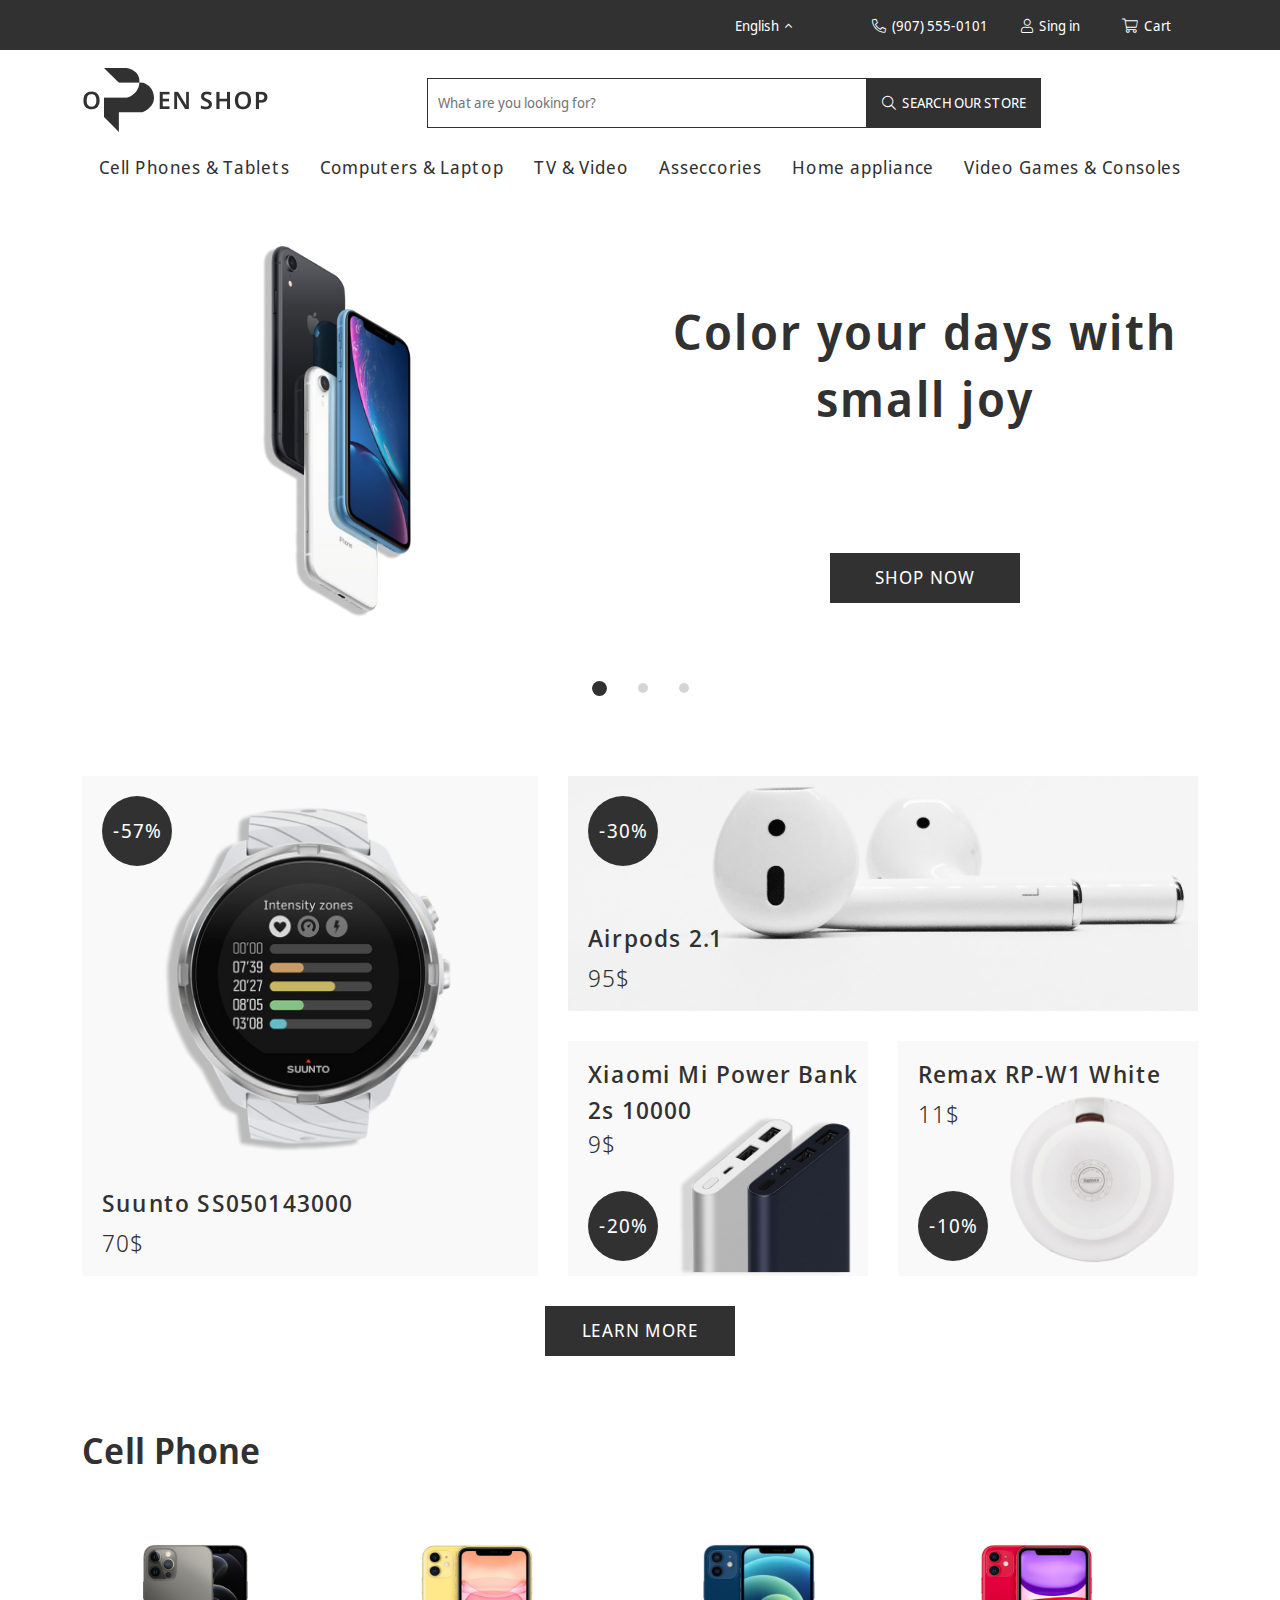
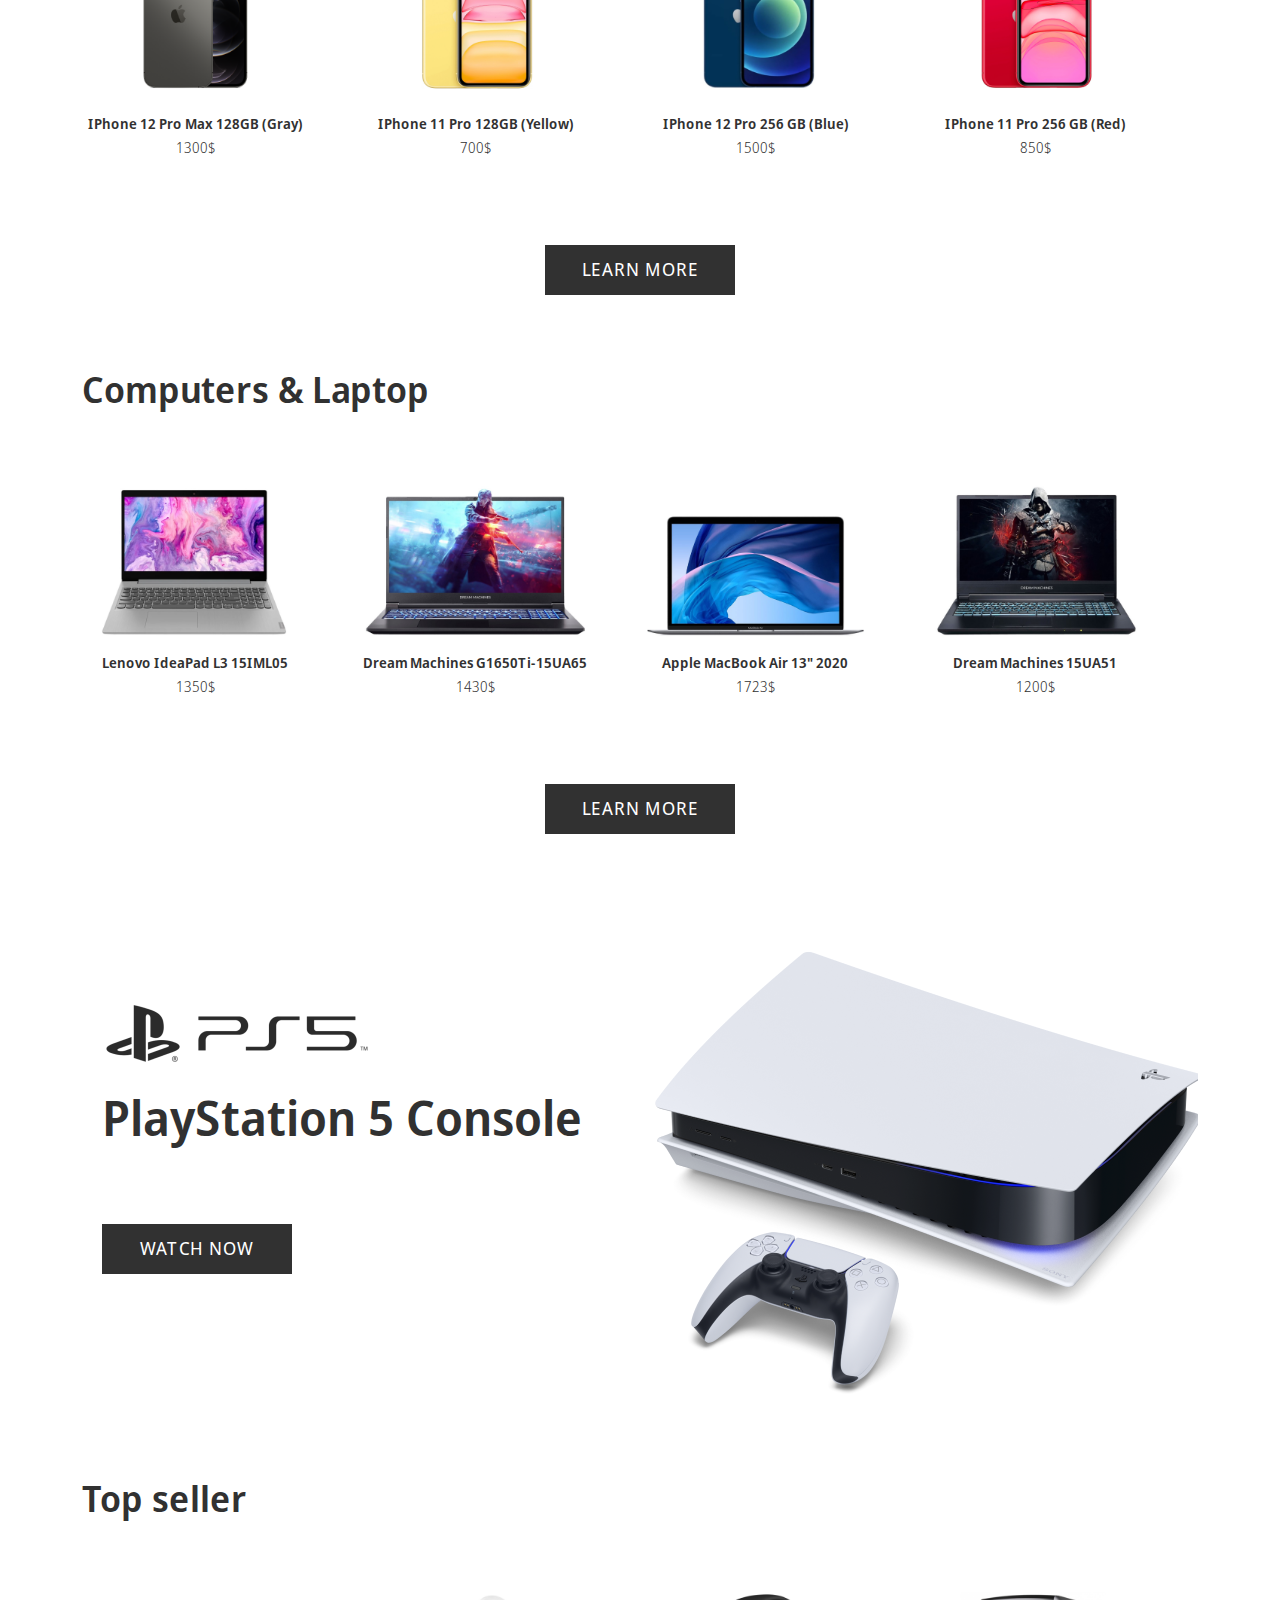
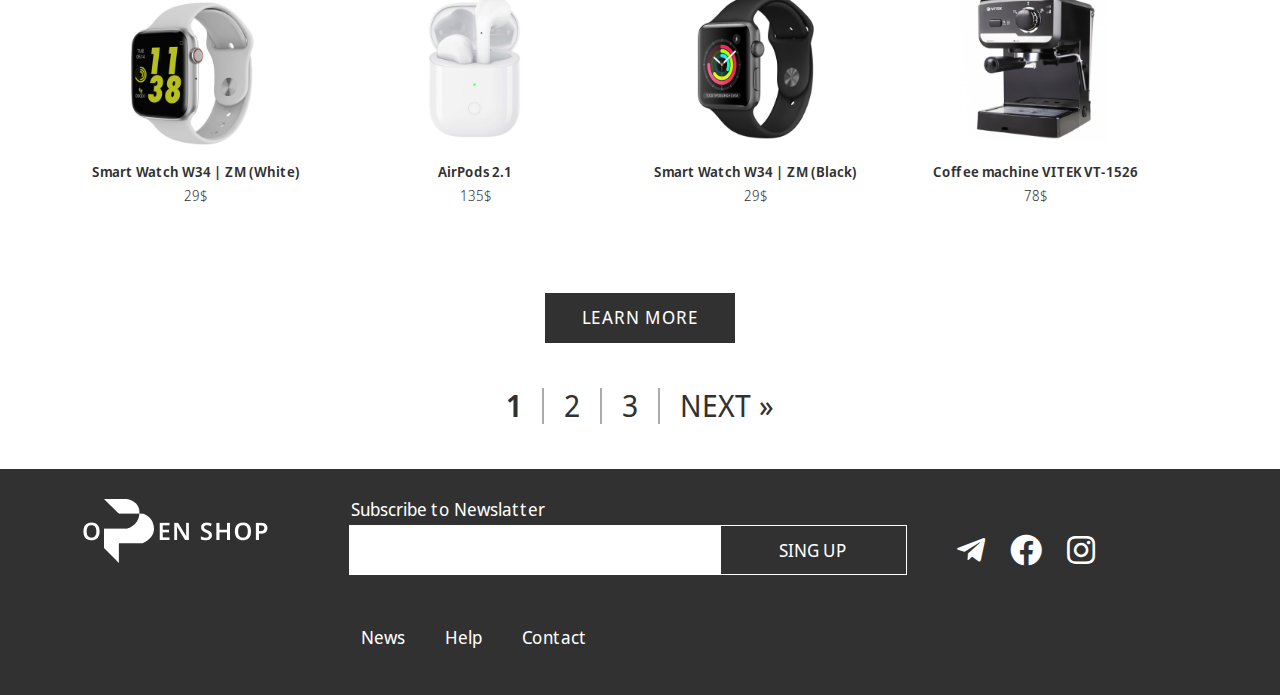
<file: index.html>
<!DOCTYPE html>
<html lang="en">

<head>
    <meta charset="UTF-8">
    <meta http-equiv="X-UA-Compatible" content="IE=edge">
    <meta name="viewport" content="width=device-width, initial-scale=1.0">
    <link rel="stylesheet" href="./lib/bootstrap.css">
    <link rel="stylesheet" href="./fonts/all.min.css">
    <link rel="stylesheet" href="./style/style.css">
    <link rel="stylesheet" href="./style/media.css">
    <link rel="sortcit icon" href="./images/P.png">
    <title>OpenShop</title>

</head>

<body>  

    <header class="header">
            <div class="header__top">
                <div class="container">
                    <ul class="nav__item">
                        <li class="nav__list1">
                            <a class="nav__link" href="#" id="navbarDropdownMenuLink" role="button" data-bs-toggle="dropdown" aria-expanded="false">
                                English &nbsp<i class="up__down fal fa-angle-up"></i>
                            </a>
                            <ul class="dropdown-menu d__menu" aria-labelledby="navbarDropdownMenuLink">
                              <li><a class="dropdown-item e-lang" href="#">English</a></li>
                              <li><hr style="margin: 0;" class="dropdown-divider"></li>
                              <li><a class="dropdown-item r-lang" href="#">Russian</a></li>
                            </ul>
                        </li>
                        <li class="nav__list2"><a href="tel:(907) 555-0101" class="nav__link">
                            <i class="fal fa-phone-alt"></i>&nbsp (907) 555-0101
                        </a></li>
                        <li class="nav__list3"><a href="#!" class="nav__link">
                            <i class="fal fa-user"></i>&nbsp Sing in
                        </a></li>
                        <li class="nav__list4"><a href="#!" class="nav__link">
                            <i class="fal fa-shopping-cart"></i>&nbsp Cart
                        </a></li>
                    </ul>
            </div>
            </div>
            <div class="header__middle">
                <div class="container">
                    <div class="middle__inner">
                        <a href="#!" class="logo"></a>
                      <form class="d-flex middle__form">
                        <input class="middle__input" type="search" placeholder="What are you looking for?" aria-label="Search">
                        <button href="#!" class="middle__button" type="submit"><i class="fal fa-search"></i><span>&nbsp&nbspSEARCH OUR STORE</span></button>
                      </form>
                    </div>
                    <nav class="nav__middle">
                        <div class="container">
                            <ul class="middle__item">
                                <li class="middle__list position-relative">
                                    <a href="#!" class="middle__link">Cell Phones & Tablets</a>
                                    <div class="hover__link position-absolute d-flex">
                                        <ul class="list__item">
                                            <h6 class="list__title">Cell Phones</h6>
                                            <li class="list__list"><a href="#!" class="list__link">Xiaomi</a></li>
                                            <li class="list__list"><a href="#!" class="list__link">Apple</a></li>
                                            <li class="list__list"><a href="#!" class="list__link">Samsung</a></li>
                                            <li class="list__list"><a href="#!" class="list__link">Huawei</a></li>
                                            <li class="list__list"><a href="#!" class="list__link">BQ</a></li>
                                            <li class="list__list"><a href="#!" class="list__link">Nokia</a></li>
                                            <li class="list__list"><a href="#!" class="list__link">Inoi</a></li>
                                            <li class="list__list"><a href="#!" class="list__link">Vivo</a></li>
                                        </ul>
                                        <ul class="list__item">
                                            <h6 class="list__title">Tablets</h6>
                                            <li class="list__list"><a href="#!" class="list__link">Xiaomi</a></li>
                                            <li class="list__list"><a href="#!" class="list__link">Apple</a></li>
                                            <li class="list__list"><a href="#!" class="list__link">Samsung</a></li>
                                            <li class="list__list"><a href="#!" class="list__link">Huawei</a></li>
                                            <li class="list__list"><a href="#!" class="list__link">BQ</a></li>
                                            <li class="list__list"><a href="#!" class="list__link">More...</a></li>
                                        </ul>
                                    </div>
                                </li>
                                <li class="middle__list"><a href="#!" class="middle__link">Computers & Laptop</a></li>
                                <li class="middle__list"><a href="#!" class="middle__link">TV & Video</a></li>
                                <li class="middle__list"><a href="#!" class="middle__link">Asseccories</a></li>
                                <li class="middle__list"><a href="#!" class="middle__link">Home appliance</a></li>
                                <li class="middle__list"><a href="#!" class="middle__link">Video Games & Consoles</a></li>
                            </ul>
                        </div>
                    </nav>
                </div>
            </div>
            <div class="header__bottom">
                <div class="container intro">
                    <div id="carouselExampleIndicators" class="carousel slide row" data-bs-ride="carousel">
                        <div class="col-6">
                            <div class="carousel-inner">
                                <div class="carousel-item active">
                                  <img src="./images/slide_1.png" class="d-block w-100" alt="slide">
                                </div>
                                <div class="carousel-item">
                                  <img src="./images/slide_2.png" class="d-block w-100" alt="slide">
                                </div>
                                <div class="carousel-item">
                                  <img src="./images/slide_1.png" class="d-block w-100" alt="slide">
                                </div>
                              </div>
                        </div>
                        <div class="col-6 d-flex justify-content-center flex-column bottom">
                            <h1 class="bottom__title">
                                Color your days with small joy
                            </h1>
                            <a href="#!" class="all__btn">SHOP NOW</a>
                        </div>
                        <div class="carousel-indicators">
                          <button type="button" data-bs-target="#carouselExampleIndicators" data-bs-slide-to="0" class="active indicator" aria-current="true" aria-label="Slide 1"></button>
                          <button type="button" data-bs-target="#carouselExampleIndicators" data-bs-slide-to="1" class="indicator" aria-label="Slide 2"></button>
                          <button type="button" data-bs-target="#carouselExampleIndicators" data-bs-slide-to="2" class="indicator" aria-label="Slide 3"></button>
                        </div>
                    </div>
                </div>
            </div>
    </header>
    
    <main>
        <section class="section">
            <div class="container for__btn">
                <div class="sales__inner">
                    <div class="sale__all position-relative">
                        
                        <h4 class="sale__title position-absolute">Suunto SS050143000</h4>
                        <span class="price__span position-absolute">70$</span>
                    </div>
                    <div class="sale__all position-relative">
                        
                        <h4 class="sale__title position-absolute">Airpods 2.1</h4>
                        <span class="price__span position-absolute">95$</span>
                    </div>
                    <div class="sale__all position-relative">
                        
                        <h4 class="sale__title position-absolute">Xiaomi Mi Power Bank 2s 10000</h4>
                        <span class="price__span position-absolute">9$</span>
                    </div>
                    <div class="sale__all position-relative">
                        
                        <h4 class="sale__title position-absolute">Remax RP-W1 White</h4>
                        <span class="price__span position-absolute">11$</span>
                    </div>
                </div>
                <a style="margin: 30px 0 70px;" href="#!" class="mx-auto all__btn">LEARN MORE</a>
            </div>
        </section>
        <section class="section">
        <div class="container">
                <h3 class="all__title">Cell Phone</h3>
                <div style="gap: 30px;" class="row d-f">
                    <div style="width: 300px; height: 300px;" class="col-3 section__cards">
                        <img src="./images/iphone_1.png" alt="iohone">
                        <a href="#!"><i class="fal fa-heart like__card"></i></a>
                        <h5 class="all-inner__title">IPhone 12 Pro Max 128GB (Gray)</h5>
                        <span class="all__price">1300$</span>
                        <a href="#!" class="all__buy">BUY</a>
                    </div>
                    <div style="width: 300px; height: 300px;" class="col-3 section__cards">
                        <img src="./images/iphone_2.png" alt="iohone">
                        <a href="#!"><i class="fal fa-heart like__card"></i></a>
                        <h5 class="all-inner__title">IPhone 11 Pro 128GB (Yellow)</h5>
                        <span class="all__price">700$</span>
                        <a href="#!" class="all__buy">BUY</a>
                    </div>
                    <div style="width: 300px; height: 300px;" class="col-3 section__cards">
                        <img src="./images/iphone_3.png" alt="iohone">
                        <a href="#!"><i class="fal fa-heart like__card"></i></a>
                        <h5 class="all-inner__title">IPhone 12 Pro 256 GB (Blue)</h5>
                        <span class="all__price">1500$</span>
                        <a href="#!" class="all__buy">BUY</a>
                    </div>
                    <div style="width: 300px; height: 300px;" class="col-3 section__cards">
                        <img src="./images/iphone_4.png" alt="iohone">
                        <a href="#!"><i class="fal fa-heart like__card"></i></a>
                        <h5 class="all-inner__title">IPhone 11 Pro 256 GB (Red)</h5>
                        <span class="all__price">850$</span>
                        <a href="#!" class="all__buy">BUY</a>
                    </div>
                </div>
                <a style="margin:60px 0 70px;" href="#!" class="mx-auto all__btn">LEARN MORE</a>
        </div>
        </section>
        <section class="section">
        <div class="container">
            <h3 class="all__title">Computers & Laptop</h3>
            <div style="gap: 30px;" class="row d-f">
                <div style="width: 300px; height: 300px;" class="col-3 section__cards">
                    <img src="./images/laptop_1.png" alt="laptop">
                    <a href="#!"><i class="fal fa-heart like__card"></i></a>
                    <h5 class="all-inner__title">Lenovo IdeaPad L3 15IML05</h5>
                    <span class="all__price">1350$</span>
                    <a href="#!" class="all__buy">BUY</a>
                </div>
                <div style="width: 300px; height: 300px;" class="col-3 section__cards">
                    <img src="./images/laptop_2.png" alt="laptop">
                    <a href="#!"><i class="fal fa-heart like__card"></i></a>
                    <h5 class="all-inner__title">Dream Machines G1650Ti-15UA65</h5>
                    <span class="all__price">1430$</span>
                    <a href="#!" class="all__buy">BUY</a>
                </div>
                <div style="width: 300px; height: 300px;" class="col-3 section__cards">
                    <img src="./images/laptop_3.png" alt="laptop">
                    <a href="#!"><i class="fal fa-heart like__card"></i></a>
                    <h5 class="all-inner__title">Apple MacBook Air 13" 2020</h5>
                    <span class="all__price">1723$</span>
                    <a href="#!" class="all__buy">BUY</a>
                </div>
                <div style="width: 300px; height: 300px;" class="col-3 section__cards">
                    <img src="./images/laptop_4.png" alt="laptop">
                    <a href="#!"><i class="fal fa-heart like__card"></i></a>
                    <h5 class="all-inner__title">Dream Machines 15UA51</h5>
                    <span class="all__price">1200$</span>
                    <a href="#!" class="all__buy">BUY</a>
                </div>
            </div>
            <a style="margin:60px 0 70px;" href="#!" class="mx-auto all__btn">LEARN MORE</a>
        </div>
        </section>
        <section class="section">
        <div class="container">
            <div class="playstation">
                <img style="max-width: 270px; width: 100%; height: 71px;" src="./images/ps_logo.png" class="ps__logo" alt="playstation">
                <h2 class="ps__title">PlayStation 5 Console</h2>
                <a href="#!" class="all__btn ps__btn">WATCH NOW</a>
            </div>
        </div>
        </section>
        <section class="section">
        <div class="container">
            <h3 class="all__title">Top seller</h3>
            <div style="gap: 30px;" class="row d-f">
                <div style="width: 300px; height: 300px;" class="col-3 section__cards">
                    <img src="./images/top_1.png" alt="top">
                    <a href="#!"><i class="fal fa-heart like__card"></i></a>
                    <h5 class="all-inner__title">Smart Watch W34 | ZM (White)</h5>
                    <span class="all__price">29$</span>
                    <a href="#!" class="all__buy">BUY</a>
                </div>
                <div style="width: 300px; height: 300px;" class="col-3 section__cards">
                    <img src="./images/top_2.png" alt="top">
                    <a href="#!"><i class="fal fa-heart like__card"></i></a>
                    <h5 class="all-inner__title">AirPods 2.1</h5>
                    <span class="all__price">135$</span>
                    <a href="#!" class="all__buy">BUY</a>
                </div>
                <div style="width: 300px; height: 300px;" class="col-3 section__cards">
                    <img src="./images/top_3.png" alt="top">
                    <a href="#!"><i class="fal fa-heart like__card"></i></a>
                    <h5 class="all-inner__title">Smart Watch W34 | ZM (Black)</h5>
                    <span class="all__price">29$</span>
                    <a href="#!" class="all__buy">BUY</a>
                </div>
                <div style="width: 300px; height: 300px;" class="col-3 section__cards">
                    <img src="./images/top_4.png" alt="top">
                    <a href="#!"><i class="fal fa-heart like__card"></i></a>
                    <h5 class="all-inner__title">Coffee machine VITEK VT-1526</h5>
                    <span class="all__price">78$</span>
                    <a href="#!" class="all__buy">BUY</a>
                </div>
            </div>
            <a style="margin:60px 0 0;" href="#!" class="mx-auto all__btn">LEARN MORE</a>
        </div>
        </section>
        <section class="section">
            <div class="container">
                <ul class="pages__item">
                    <li class="pages__list"><a href="#!" class="pages__link"><strong>1</strong></a></li>
                    <li class="pages__list"><a href="abaut.html" class="pages__link">2</a></li>
                    <li class="pages__list"><a href="page.html" class="pages__link">3</a></li>
                    <li class="pages__list"><a href="abaut.html" class="pages__link">NEXT &raquo;</a></li>
                </ul>
            </div>
        </section>
    </main>

    <footer class="footer">
        <div class="container">
            <div class="row">
                <div class="row col-xxl-10 col-lg-12 justify-content-md-center">
                    <div class="col-3">
                        <a href="#!" class="footer__logo"></a>
                    </div>
                    <div class="col-lg-6 col-md-7 search__media">
                        <h6 class="footer__title">Subscribe to Newslatter</h6>
                        <form class="d-flex footer__form row">
                            <input class="footer__email col-8" type="email" name="email">
                            <input class="footer__submit col-4" type="submit" value="SING UP">
                        </form>
                        <ul class="d-flex footer__list">
                            <li class="footer__item"><a href="#!" class="footer__link">News</a></li>
                            <li class="footer__item"><a href="#!" class="footer__link">Help</a></li>
                            <li class="footer__item"><a href="#!" class="footer__link">Contact</a></li>
                        </ul>
                    </div>
                    <div class="col-3 footer__icons">
                        <a href="#!"><i class="footer__icon fab fa-2x fa-telegram-plane"></i></a>
                        <a href="#!"><i class="footer__icon fab fa-2x fa-facebook"></i></a>
                        <a href="#!"><i class="footer__icon fab fa-2x fa-instagram"></i></a>
                    </div>
                </div>
            </div>
        </div>
    </footer>

    <script src="./lib/bootstrap.js"></script>
</body>

</html>
</file>
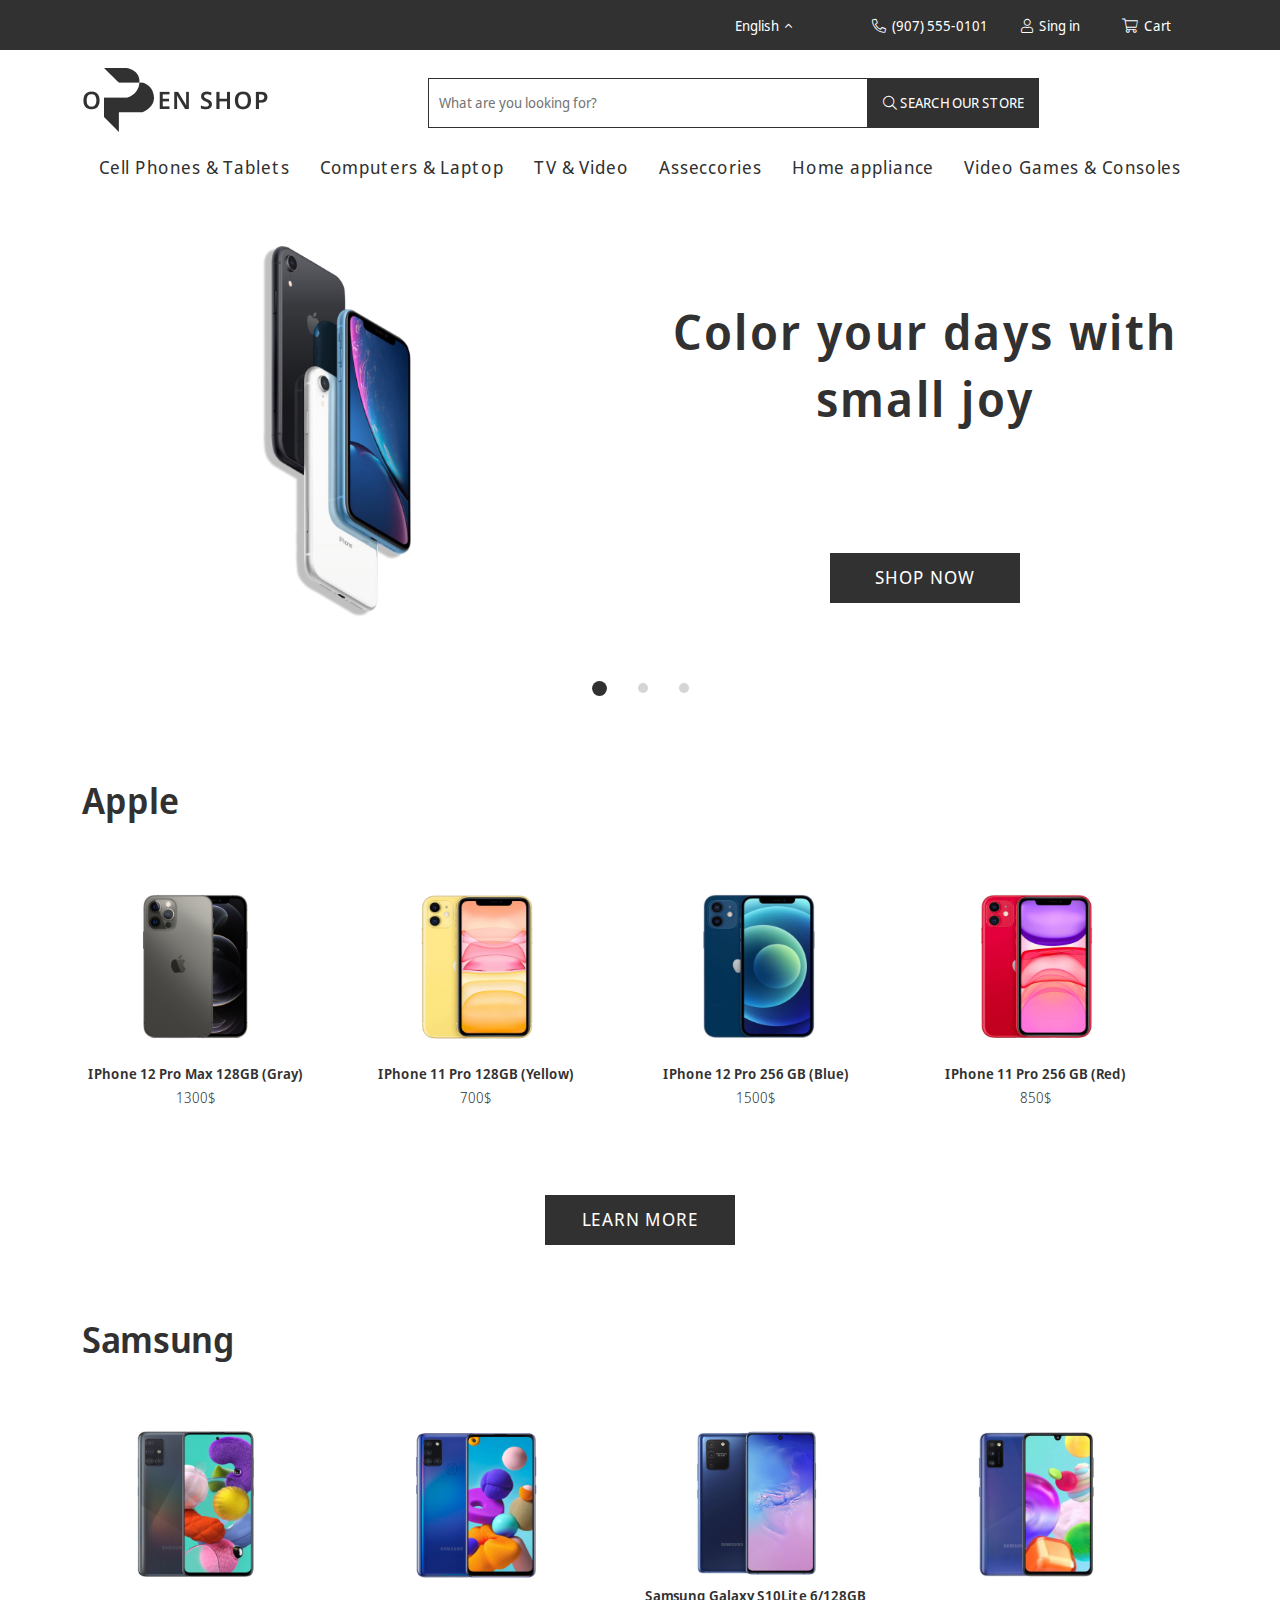
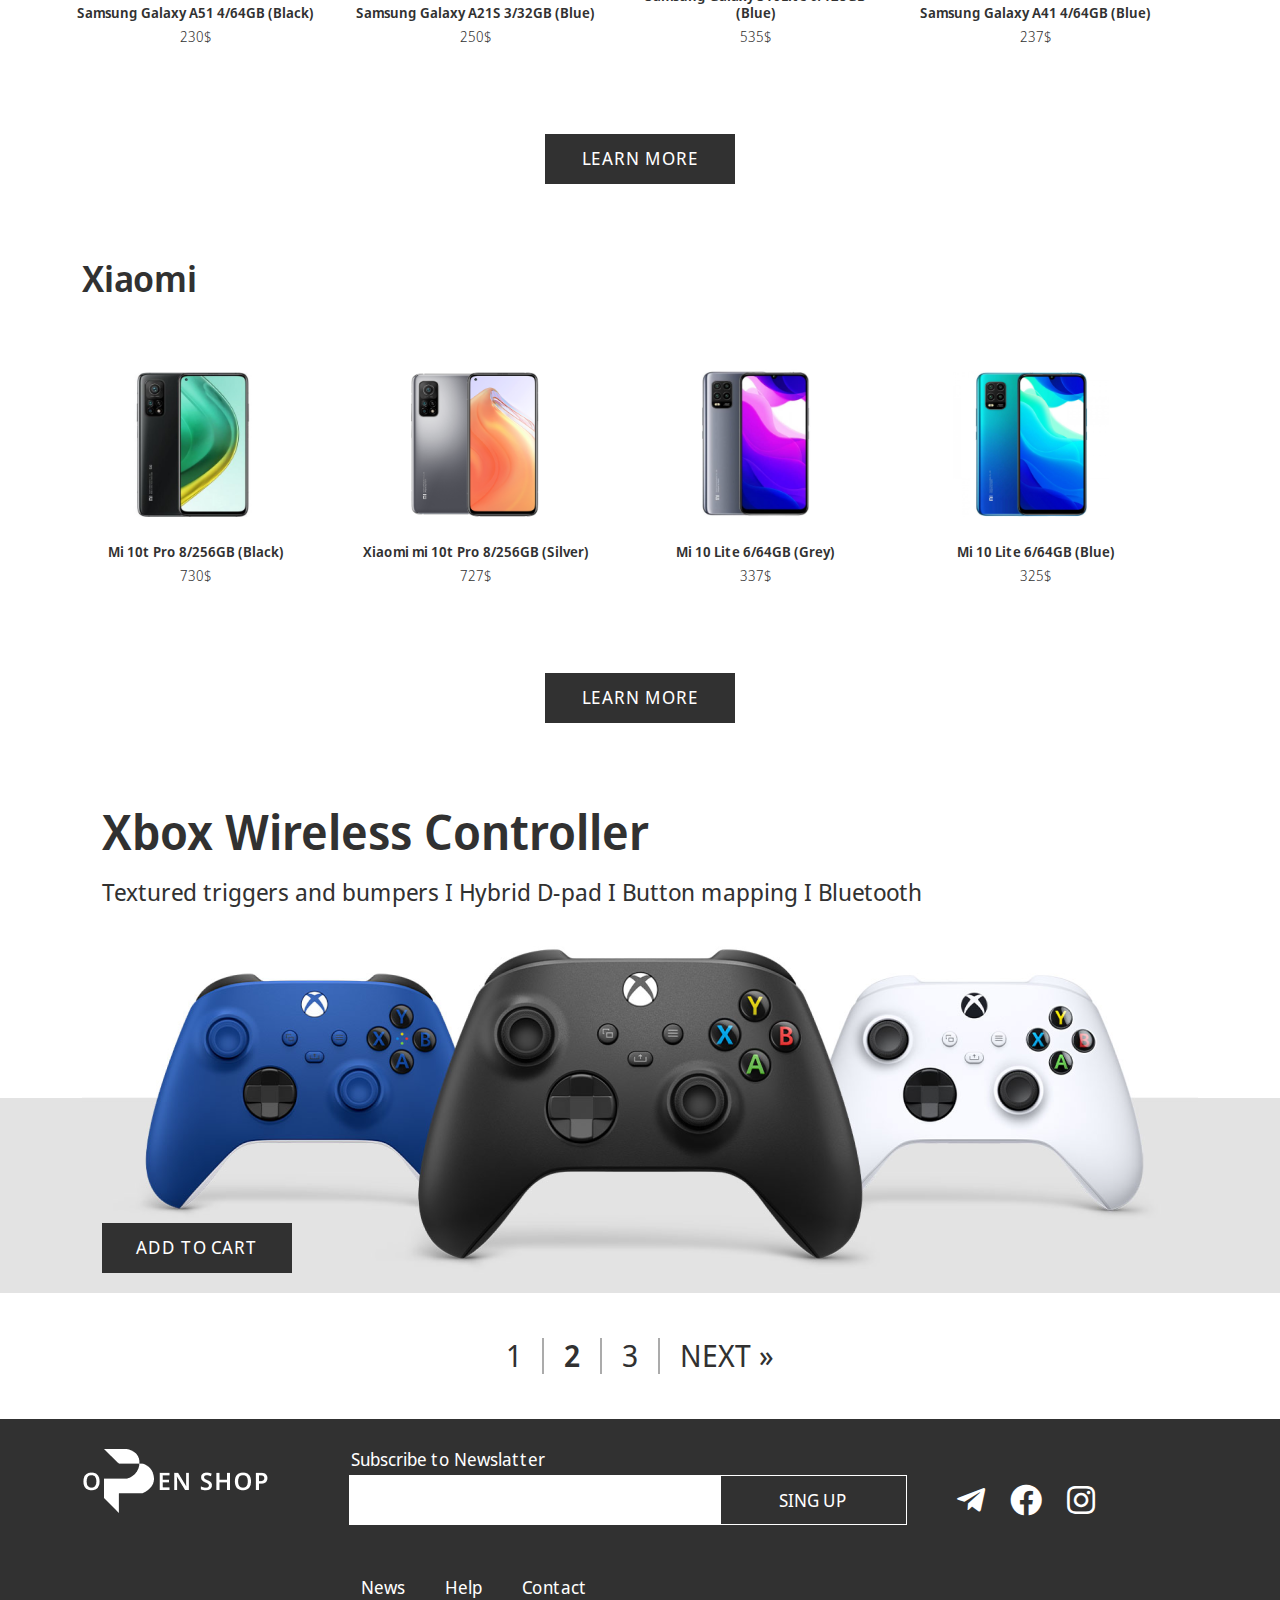
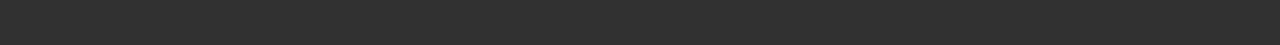
<file: abaut.html>
<!DOCTYPE html>
<html lang="en">

<head>
    <meta charset="UTF-8">
    <meta http-equiv="X-UA-Compatible" content="IE=edge">
    <meta name="viewport" content="width=device-width, initial-scale=1.0">
    <link rel="stylesheet" href="./lib/bootstrap.css">
    <link rel="stylesheet" href="./fonts/all.min.css">
    <link rel="stylesheet" href="./style/style.css">
    <link rel="stylesheet" href="./style/media.css">
    <link rel="sortcit icon" href="./images/P.png">
    <title>OpenShop</title>
</head>

<body>

    <header class="header">
        <div class="header__top">
            <div class="container">
                <ul class="nav__item">
                    <li class="nav__list1">
                        <a class="nav__link" href="#" id="navbarDropdownMenuLink" role="button" data-bs-toggle="dropdown" aria-expanded="false">
                            English &nbsp<i class="up__down fal fa-angle-up"></i>
                        </a>
                        <ul class="dropdown-menu d__menu" aria-labelledby="navbarDropdownMenuLink">
                          <li><a class="dropdown-item e-lang" href="#">English</a></li>
                          <li><hr style="margin: 0;" class="dropdown-divider"></li>
                          <li><a class="dropdown-item r-lang" href="#">Russian</a></li>
                        </ul>
                    </li>
                    <li class="nav__list2"><a href="tel:(907) 555-0101" class="nav__link">
                        <i class="fal fa-phone-alt"></i>&nbsp (907) 555-0101
                    </a></li>
                    <li class="nav__list3"><a href="#!" class="nav__link">
                        <i class="fal fa-user"></i>&nbsp Sing in
                    </a></li>
                    <li class="nav__list4"><a href="#!" class="nav__link">
                        <i class="fal fa-shopping-cart"></i>&nbsp Cart
                    </a></li>
                </ul>
        </div>
        </div>
        <div class="header__middle">
            <div class="container">
                <div class="middle__inner">
                    <a href="#!" class="logo"></a>
                  <form class="d-flex middle__form">
                    <input class="middle__input" type="search" placeholder="What are you looking for?" aria-label="Search">
                    <button href="#!" class="middle__button" type="submit"><i class="fal fa-search"></i><span>&nbspSEARCH OUR STORE</span></button>
                  </form>
                </div>
                <nav class="nav__middle">
                    <div class="container">
                        <ul class="middle__item">
                            <li class="middle__list position-relative">
                                <a href="#!" class="middle__link">Cell Phones & Tablets</a>
                                <div class="hover__link position-absolute d-flex">
                                    <ul class="list__item">
                                        <h6 class="list__title">Cell Phones</h6>
                                        <li class="list__list"><a href="#!" class="list__link">Xiaomi</a></li>
                                        <li class="list__list"><a href="#!" class="list__link">Apple</a></li>
                                        <li class="list__list"><a href="#!" class="list__link">Samsung</a></li>
                                        <li class="list__list"><a href="#!" class="list__link">Huawei</a></li>
                                        <li class="list__list"><a href="#!" class="list__link">BQ</a></li>
                                        <li class="list__list"><a href="#!" class="list__link">Nokia</a></li>
                                        <li class="list__list"><a href="#!" class="list__link">Inoi</a></li>
                                        <li class="list__list"><a href="#!" class="list__link">Vivo</a></li>
                                    </ul>
                                    <ul class="list__item">
                                        <h6 class="list__title">Tablets</h6>
                                        <li class="list__list"><a href="#!" class="list__link">Xiaomi</a></li>
                                        <li class="list__list"><a href="#!" class="list__link">Apple</a></li>
                                        <li class="list__list"><a href="#!" class="list__link">Samsung</a></li>
                                        <li class="list__list"><a href="#!" class="list__link">Huawei</a></li>
                                        <li class="list__list"><a href="#!" class="list__link">BQ</a></li>
                                        <li class="list__list"><a href="#!" class="list__link">More...</a></li>
                                    </ul>
                                </div>
                            </li>
                            <li class="middle__list"><a href="#!" class="middle__link">Computers & Laptop</a></li>
                            <li class="middle__list"><a href="#!" class="middle__link">TV & Video</a></li>
                            <li class="middle__list"><a href="#!" class="middle__link">Asseccories</a></li>
                            <li class="middle__list"><a href="#!" class="middle__link">Home appliance</a></li>
                            <li class="middle__list"><a href="#!" class="middle__link">Video Games & Consoles</a></li>
                        </ul>
                    </div>
                </nav>
            </div>
        </div>
        <div class="header__bottom">
            <div class="container intro">
                <div id="carouselExampleIndicators" class="carousel slide row" data-bs-ride="carousel">
                    <div class="col-6">
                        <div class="carousel-inner">
                            <div class="carousel-item active">
                              <img src="./images/slide_1.png" class="d-block w-100" alt="slide">
                            </div>
                            <div class="carousel-item">
                              <img src="./images/slide_2.png" class="d-block w-100" alt="slide">
                            </div>
                            <div class="carousel-item">
                              <img src="./images/slide_1.png" class="d-block w-100" alt="slide">
                            </div>
                          </div>
                    </div>
                    <div class="col-6 d-flex justify-content-center flex-column bottom">
                        <h1 class="bottom__title">
                            Color your days with small joy
                        </h1>
                        <a href="#!" class="all__btn">SHOP NOW</a>
                    </div>
                    <div class="carousel-indicators">
                      <button type="button" data-bs-target="#carouselExampleIndicators" data-bs-slide-to="0" class="active indicator" aria-current="true" aria-label="Slide 1"></button>
                      <button type="button" data-bs-target="#carouselExampleIndicators" data-bs-slide-to="1" class="indicator" aria-label="Slide 2"></button>
                      <button type="button" data-bs-target="#carouselExampleIndicators" data-bs-slide-to="2" class="indicator" aria-label="Slide 3"></button>
                    </div>
                </div>
            </div>
        </div>
    </header>

    <main>
        <section class="section">
            <div class="container">
                <h3 class="all__title">Apple</h3>
                <div style="gap: 30px;" class="row d-f">
                    <div style="width: 300px; height: 300px;" class="col-3 section__cards">
                        <img src="./images/iphone_1.png" alt="iohone">
                        <a href="#!"><i class="fal fa-heart like__card"></i></a>
                        <h5 class="all-inner__title">IPhone 12 Pro Max 128GB (Gray)</h5>
                        <span class="all__price">1300$</span>
                        <a href="#!" class="all__buy">BUY</a>
                    </div>
                    <div style="width: 300px; height: 300px;" class="col-3 section__cards">
                        <img src="./images/iphone_2.png" alt="iohone">
                        <a href="#!"><i class="fal fa-heart like__card"></i></a>
                        <h5 class="all-inner__title">IPhone 11 Pro 128GB (Yellow)</h5>
                        <span class="all__price">700$</span>
                        <a href="#!" class="all__buy">BUY</a>
                    </div>
                    <div style="width: 300px; height: 300px;" class="col-3 section__cards">
                        <img src="./images/iphone_3.png" alt="iohone">
                        <a href="#!"><i class="fal fa-heart like__card"></i></a>
                        <h5 class="all-inner__title">IPhone 12 Pro 256 GB (Blue)</h5>
                        <span class="all__price">1500$</span>
                        <a href="#!" class="all__buy">BUY</a>
                    </div>
                    <div style="width: 300px; height: 300px;" class="col-3 section__cards">
                        <img src="./images/iphone_4.png" alt="iohone">
                        <a href="#!"><i class="fal fa-heart like__card"></i></a>
                        <h5 class="all-inner__title">IPhone 11 Pro 256 GB (Red)</h5>
                        <span class="all__price">850$</span>
                        <a href="#!" class="all__buy">BUY</a>
                    </div>
                </div>
                <a style="margin:60px 0 70px;" href="#!" class="mx-auto all__btn">LEARN MORE</a>
            </div>
        </section>
        <section class="section">
            <div class="container">
                <h3 class="all__title">Samsung</h3>
                <div style="gap: 30px;" class="row d-f">
                    <div style="width: 300px; height: 300px;" class="col-3 section__cards">
                        <img src="./images/samsung_1.png" alt="galaxy">
                        <a href="#!"><i class="fal fa-heart like__card"></i></a>
                        <h5 class="all-inner__title">Samsung Galaxy A51 4/64GB (Black)</h5>
                        <span class="all__price">230$</span>
                        <a href="#!" class="all__buy">BUY</a>
                    </div>
                    <div style="width: 300px; height: 300px;" class="col-3 section__cards">
                        <img src="./images/samsung_2.png" alt="galaxy">
                        <a href="#!"><i class="fal fa-heart like__card"></i></a>
                        <h5 class="all-inner__title">Samsung Galaxy A21S 3/32GB (Blue)</h5>
                        <span class="all__price">250$</span>
                        <a href="#!" class="all__buy">BUY</a>
                    </div>
                    <div style="width: 300px; height: 300px;" class="col-3 section__cards">
                        <img src="./images/samsung_3.png" alt="galaxy">
                        <a href="#!"><i class="fal fa-heart like__card"></i></a>
                        <h5 class="all-inner__title">Samsung Galaxy S10Lite 6/128GB (Blue)</h5>
                        <span class="all__price">535$</span>
                        <a href="#!" class="all__buy">BUY</a>
                    </div>
                    <div style="width: 300px; height: 300px;" class="col-3 section__cards">
                        <img src="./images/samsung_4.png" alt="galaxy">
                        <a href="#!"><i class="fal fa-heart like__card"></i></a>
                        <h5 class="all-inner__title">Samsung Galaxy A41 4/64GB (Blue)</h5>
                        <span class="all__price">237$</span>
                        <a href="#!" class="all__buy">BUY</a>
                    </div>
                </div>
                <a style="margin:60px 0 70px;" href="#!" class="mx-auto all__btn">LEARN MORE</a>
            </div>
        </section>
        <section class="section">
            <div class="container">
                <h3 class="all__title">Xiaomi</h3>
                <div style="gap: 30px;" class="row d-f">
                    <div style="width: 300px; height: 300px;" class="col-3 section__cards">
                        <img src="./images/xiaomi_1.png" alt="xiaomi">
                        <a href="#!"><i class="fal fa-heart like__card"></i></a>
                        <h5 class="all-inner__title">Mi 10t Pro 8/256GB (Black)</h5>
                        <span class="all__price">730$</span>
                        <a href="#!" class="all__buy">BUY</a>
                    </div>
                    <div style="width: 300px; height: 300px;" class="col-3 section__cards">
                        <img src="./images/xiaomi_2.png" alt="xiaomi">
                        <a href="#!"><i class="fal fa-heart like__card"></i></a>
                        <h5 class="all-inner__title">Xiaomi mi 10t Pro 8/256GB (Silver)</h5>
                        <span class="all__price">727$</span>
                        <a href="#!" class="all__buy">BUY</a>
                    </div>
                    <div style="width: 300px; height: 300px;" class="col-3 section__cards">
                        <img src="./images/xiaomi_3.png" alt="xiaomi">
                        <a href="#!"><i class="fal fa-heart like__card"></i></a>
                        <h5 class="all-inner__title">Mi 10 Lite 6/64GB (Grey)</h5>
                        <span class="all__price">337$</span>
                        <a href="#!" class="all__buy">BUY</a>
                    </div>
                    <div style="width: 300px; height: 300px;" class="col-3 section__cards">
                        <img src="./images/xiaomi_4.png" alt="xiaomi">
                        <a href="#!"><i class="fal fa-heart like__card"></i></a>
                        <h5 class="all-inner__title">Mi 10 Lite 6/64GB (Blue)</h5>
                        <span class="all__price">325$</span>
                        <a href="#!" class="all__buy">BUY</a>
                    </div>
                </div>
                <a style="margin:60px 0 70px;" href="#!" class="mx-auto all__btn">LEARN MORE</a>
            </div>
        </section>
        <section class="section game__play">
            <div class="container">
                <div class="game__play-inner">
                    <h2 class="play__title">Xbox Wireless Controller</h2>
                    <p class="play__text">Textured triggers and bumpers I Hybrid D-pad I Button mapping I Bluetooth</p>
                    <a href="#!" class="mx-auto all__btn">ADD TO CART</a>
                </div>
            </div>
        </section>
        <section class="section">
            <div class="container">
                <ul class="pages__item">
                    <li class="pages__list"><a href="index.html" class="pages__link">1</a></li>
                    <li class="pages__list"><a href="#!" class="pages__link"><strong>2</strong></a></li>
                    <li class="pages__list"><a href="page.html" class="pages__link">3</a></li>
                    <li class="pages__list"><a href="page.html" class="pages__link">NEXT &raquo;</a></li>
                </ul>
            </div>
        </section>
    </main>

    <footer class="footer">
        <div class="container">
            <div class="row">
                <div class="row col-xxl-10 col-lg-12 justify-content-md-center">
                    <div class="col-3">
                        <a href="#!"><img style="width: 187px; height: 64px;" src="./images/logo_dark.png" alt="dark-logo"></a>
                    </div>
                    <div class="col-lg-6 col-md-7 search__media">
                        <h6 class="footer__title">Subscribe to Newslatter</h6>
                        <form class="d-flex footer__form row">
                            <input class="footer__email col-8" type="email" name="email">
                            <input class="footer__submit col-4" type="submit" value="SING UP">
                        </form>
                        <ul class="d-flex footer__list">
                            <li class="footer__item"><a href="#!" class="footer__link">News</a></li>
                            <li class="footer__item"><a href="#!" class="footer__link">Help</a></li>
                            <li class="footer__item"><a href="#!" class="footer__link">Contact</a></li>
                        </ul>
                    </div>
                    <div class="col-3 footer__icons">
                        <a href="#!"><i class="footer__icon fab fa-2x fa-telegram-plane"></i></a>
                        <a href="#!"><i class="footer__icon fab fa-2x fa-facebook"></i></a>
                        <a href="#!"><i class="footer__icon fab fa-2x fa-instagram"></i></a>
                    </div>
                </div>
            </div>
        </div>
    </footer>


    <script src="./lib/bootstrap.js"></script>
</body>
</html>
</file>
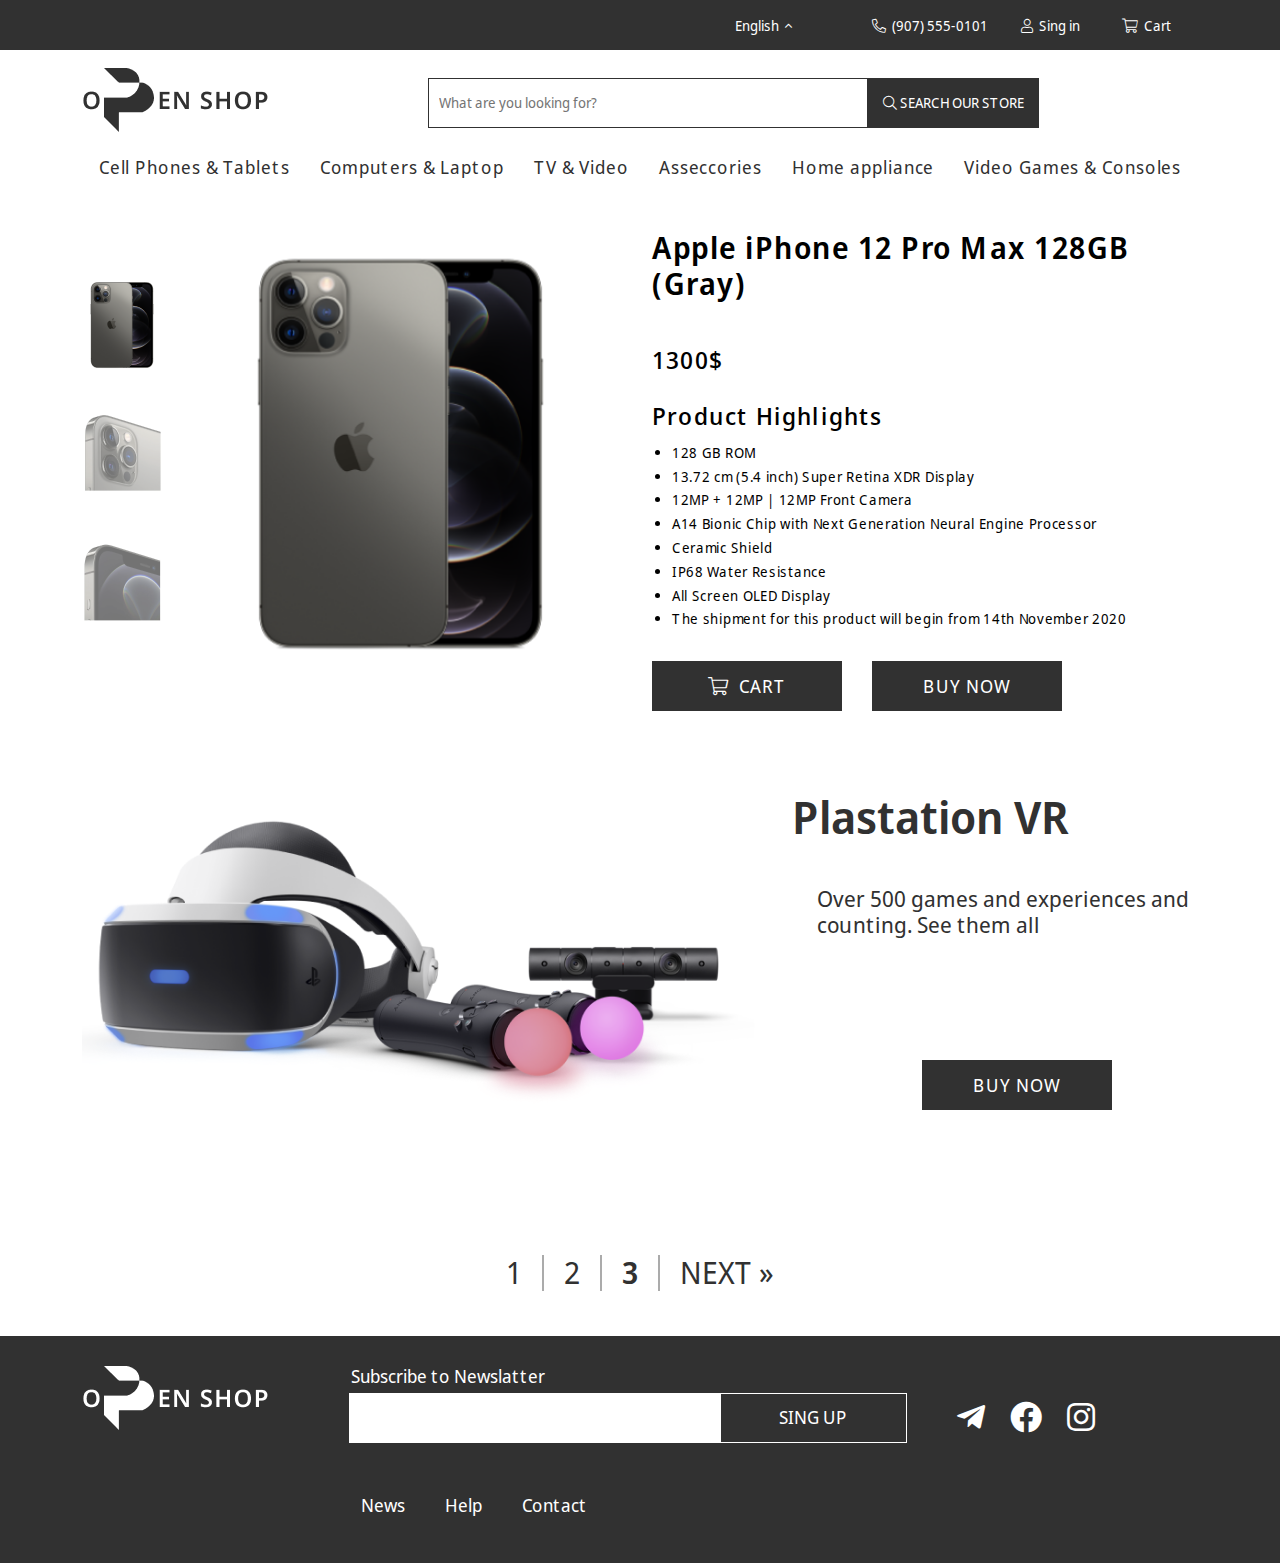
<file: page.html>
<!DOCTYPE html>
<html lang="en">

<head>
    <meta charset="UTF-8">
    <meta http-equiv="X-UA-Compatible" content="IE=edge">
    <meta name="viewport" content="width=device-width, initial-scale=1.0">
    <link rel="stylesheet" href="./lib/bootstrap.css">
    <link rel="stylesheet" href="./fonts/all.min.css">
    <link rel="stylesheet" href="./style/style.css">
    <link rel="stylesheet" href="./style/media.css">
    <link rel="sortcit icon" href="./images/P.png">
    <title>OpenShop</title>
</head>

<body>

    <header class="header">
        <div class="header__top">
            <div class="container">
                <ul class="nav__item">
                    <li class="nav__list1">
                        <a class="nav__link" href="#" id="navbarDropdownMenuLink" role="button" data-bs-toggle="dropdown" aria-expanded="false">
                            English &nbsp<i class="up__down fal fa-angle-up"></i>
                        </a>
                        <ul class="dropdown-menu d__menu" aria-labelledby="navbarDropdownMenuLink">
                          <li><a class="dropdown-item e-lang" href="#">English</a></li>
                          <li><hr style="margin: 0;" class="dropdown-divider"></li>
                          <li><a class="dropdown-item r-lang" href="#">Russian</a></li>
                        </ul>
                    </li>
                    <li class="nav__list2"><a href="tel:(907) 555-0101" class="nav__link">
                        <i class="fal fa-phone-alt"></i>&nbsp (907) 555-0101
                    </a></li>
                    <li class="nav__list3"><a href="#!" class="nav__link">
                        <i class="fal fa-user"></i>&nbsp Sing in
                    </a></li>
                    <li class="nav__list4"><a href="#!" class="nav__link">
                        <i class="fal fa-shopping-cart"></i>&nbsp Cart
                    </a></li>
                </ul>
        </div>
        </div>
        <div class="header__middle">
            <div class="container">
                <div class="middle__inner">
                    <a href="#!" class="logo"></a>
                  <form class="d-flex middle__form">
                    <input class="middle__input" type="search" placeholder="What are you looking for?" aria-label="Search">
                    <button href="#!" class="middle__button" type="submit"><i class="fal fa-search"></i><span>&nbspSEARCH OUR STORE</span></button>
                  </form>
                </div>
                <nav class="nav__middle">
                    <div class="container">
                        <ul class="middle__item">
                            <li class="middle__list position-relative">
                                <a href="#!" class="middle__link">Cell Phones & Tablets</a>
                                <div class="hover__link position-absolute d-flex">
                                    <ul class="list__item">
                                        <h6 class="list__title">Cell Phones</h6>
                                        <li class="list__list"><a href="#!" class="list__link">Xiaomi</a></li>
                                        <li class="list__list"><a href="#!" class="list__link">Apple</a></li>
                                        <li class="list__list"><a href="#!" class="list__link">Samsung</a></li>
                                        <li class="list__list"><a href="#!" class="list__link">Huawei</a></li>
                                        <li class="list__list"><a href="#!" class="list__link">BQ</a></li>
                                        <li class="list__list"><a href="#!" class="list__link">Nokia</a></li>
                                        <li class="list__list"><a href="#!" class="list__link">Inoi</a></li>
                                        <li class="list__list"><a href="#!" class="list__link">Vivo</a></li>
                                    </ul>
                                    <ul class="list__item">
                                        <h6 class="list__title">Tablets</h6>
                                        <li class="list__list"><a href="#!" class="list__link">Xiaomi</a></li>
                                        <li class="list__list"><a href="#!" class="list__link">Apple</a></li>
                                        <li class="list__list"><a href="#!" class="list__link">Samsung</a></li>
                                        <li class="list__list"><a href="#!" class="list__link">Huawei</a></li>
                                        <li class="list__list"><a href="#!" class="list__link">BQ</a></li>
                                        <li class="list__list"><a href="#!" class="list__link">More...</a></li>
                                    </ul>
                                </div>
                            </li>
                            <li class="middle__list"><a href="#!" class="middle__link">Computers & Laptop</a></li>
                            <li class="middle__list"><a href="#!" class="middle__link">TV & Video</a></li>
                            <li class="middle__list"><a href="#!" class="middle__link">Asseccories</a></li>
                            <li class="middle__list"><a href="#!" class="middle__link">Home appliance</a></li>
                            <li class="middle__list"><a href="#!" class="middle__link">Video Games & Consoles</a></li>
                        </ul>
                    </div>
                </nav>
            </div>
        </div>
    </header>
   
    <main>
        <section class="section">
        <div class="container">
            <div class="promax__inner row position-relative">
                <div style="gap: 30px; margin-top: 25px;" class="media__max col-1 d-flex flex-column">
                    <img style="width: 80px; height: 100px;" src="./images/promax_2.png" alt="promax">
                    <img style="width: 80px; height: 100px;" src="./images/promax_3.png" alt="promax">
                    <img style="width: 80px; height: 100px;" src="./images/promax_4.png" alt="promax">
                </div>
                <div class="col-4 promax-bg">

                </div>
                <div class="col-6 position-absolute promax__desc">
                    <h1 class="promax__title">Apple iPhone 12 Pro Max 128GB (Gray)</h1>
                    <span>1300$</span>
                    <br>
                    <br>
                    <h3 class="promax__subtitle">Product Highlights</h3>
                    <ul class="promax__item">
                        <li class="promax__list">128 GB ROM</li>
                        <li class="promax__list">13.72 cm (5.4 inch) Super Retina XDR Display</li>
                        <li class="promax__list">12MP + 12MP | 12MP Front Camera</li>
                        <li class="promax__list">A14 Bionic Chip with Next Generation Neural Engine Processor</li>
                        <li class="promax__list">Ceramic Shield</li>
                        <li class="promax__list">IP68 Water Resistance</li>
                        <li class="promax__list">All Screen OLED Display</li>
                        <li class="promax__list">The shipment for this product will begin from 14th November 2020</li>
                    </ul>
                    <div style="gap: 30px;" class="promax__buttons d-flex">
                        <a href="#!" class="all__btn"><i class="fal fa-shopping-cart"></i>&nbsp CART</a>
                        <a href="#!" class="all__btn">BUY NOW</a>
                    </div>
                </div>
            </div>
        </div>
        </section>
        <section class="section">
            <div class="container">
                <div class="play-vr__inner">
                    <h2 class="play-vr__title">Plastation VR</h2>
                    <p class="play-vr__text">
                        Over 500 games and experiences and counting. See them all
                    </p>
                    <a href="#!" class="all__btn">BUY NOW</a>
                </div>
            </div>
        </section>
        <section class="section">
            <div class="container">
                <ul class="pages__item">
                    <li class="pages__list"><a href="index.html" class="pages__link">1</a></li>
                    <li class="pages__list"><a href="abaut.html" class="pages__link">2</a></li>
                    <li class="pages__list"><a href="#!" class="pages__link"><strong>3</strong></a></li>
                    <li class="pages__list"><a href="index.html" class="pages__link">NEXT &raquo;</a></li>
                </ul>
            </div>
        </section>
    </main>

    <footer class="footer">
        <div class="container">
            <div class="row">
                <div class="row col-xxl-10 col-lg-12 justify-content-md-center">
                    <div class="col-3">
                        <a href="#!" class="footer__logo"></a>
                    </div>
                    <div class="col-lg-6 col-md-7 search__media">
                        <h6 class="footer__title">Subscribe to Newslatter</h6>
                        <form class="d-flex footer__form row">
                            <input class="footer__email col-8" type="email" name="email">
                            <input class="footer__submit col-4" type="submit" value="SING UP">
                        </form>
                        <ul class="d-flex footer__list">
                            <li class="footer__item"><a href="#!" class="footer__link">News</a></li>
                            <li class="footer__item"><a href="#!" class="footer__link">Help</a></li>
                            <li class="footer__item"><a href="#!" class="footer__link">Contact</a></li>
                        </ul>
                    </div>
                    <div class="col-3 footer__icons">
                        <a href="#!"><i class="footer__icon fab fa-2x fa-telegram-plane"></i></a>
                        <a href="#!"><i class="footer__icon fab fa-2x fa-facebook"></i></a>
                        <a href="#!"><i class="footer__icon fab fa-2x fa-instagram"></i></a>
                    </div>
                </div>
            </div>
        </div>
    </footer>

    <script src="./lib/bootstrap.js"></script>
</body>
</html>
</file>
<file: style/style.css>
@import url("./fonts.css");

:root {
  --noto: "Noto";
  --text: #313131;
  --body: white;
  --dots: #ababab;
}

* {
  box-sizing: border-box;
  font-family: var(--noto);
}

a {
  text-decoration: none;
}

ul,
li {
  list-style: none;
}

h1,
h2,
h3,
h4,
h5,
h6,
p,
ul {
  margin: 0;
  padding: 0;
}

body {
  background-color: var(--body);
}
/* header start */
.header {
  margin-bottom: 70px;
}
.up__down {
  transition: 0.5s;
}
.nav__link.show .up__down {
  transform: rotate(180deg);
}
.d__menu {
  width: 80px;
  min-width: 0;
  padding: 0;
  border: none;
}
.d__menu.show {
  margin-top: 13px !important;
  margin-left: -13px !important;
}
.e-lang,
.r-lang {
  font-weight: normal;
  font-size: 14px;
  line-height: 143%;
  text-align: center;
  letter-spacing: 0.05em;
  color: var(--text);
}
.r-lang {
  color: var(--dots);
}
.logo::after {
  content: url(../images/logo_light.png);
}
.header__top {
  background-color: var(--text);
  display: flex;
  align-items: center;
  height: 50px;
}
.nav__item {
  display: flex;
  justify-content: flex-end;
  align-items: center;
}
.nav__list1 {
  padding-right: 80px;
}
.nav__list2 {
  padding-right: 33px;
}
.nav__list3 {
  padding-right: 42px;
}
.nav__list4 {
  padding-right: 27px;
}
.nav__link {
  font-weight: 400;
  font-size: 14px;
  line-height: 140%;
  color: var(--body);
  transition: 0.3s;
}
.nav__link:hover {
  color: #ffffffab;
}
.header__middle {
  margin-bottom: 50px;
}
.middle__inner {
  display: flex;
  align-items: center;
  padding: 18px 0;
}
.middle__form {
  /* padding-left: 143px; */
  margin: 0 auto;
  height: 50px;
}
.middle__input {
  border: 1px solid var(--text);
  font-weight: 400;
  font-size: 14px;
  line-height: 140%;
  color: #bbbbbb;
  padding: 0 10px;
  width: 440px;
}
.middle__input:focus {
  outline: none;
}
.middle__button {
  padding: 0 15px;
  background: var(--text);
  font-weight: 400;
  font-size: 14px;
  line-height: 140%;
  color: var(--body);
  border: none;
  transition: 0.3s;
}
.middle__button:hover {
  background: #000000;
}

.middle__item {
  display: flex;
  justify-content: center;
  align-items: center;
  max-width: 1180px;
  width: 100%;
  gap: 30px;
}
.middle__link {
  font-weight: 400;
  font-size: 18px;
  line-height: 120%;
  letter-spacing: 0.05em;
  color: var(--text);
  transition: 0.5s;
}

.middle__link:hover {
  color: #000000;
}
.middle__list:hover .hover__link {
  display: flex !important;
}
.hover__link {
  display: none !important;
  left: -35px;
  width: 300px;
  background: var(--body);
  box-shadow: 0px 0px 2px rgba(0, 0, 0, 0.3);
  padding: 20px;
  gap: 70px;
  z-index: 999;
}
.hover__link::after {
  content: "";
  width: 90%;
  height: 3px;
  background: var(--text);
  position: absolute;
  left: 5%;
  top: 0;
}
.list__title {
  cursor: default;
  font-weight: 400;
  font-size: 16px;
  line-height: 140%;
  display: flex;
  align-items: center;
  letter-spacing: 0.05em;
  color: var(--text);
  transition: 0.5s;
}
.list__title:hover {
  text-decoration: underline;
}
.list__link {
  font-weight: 300;
  font-size: 14px;
  line-height: 100%;
  letter-spacing: 0.05em;
  color: var(--text);
  transition: 0.5s;
}
.list__link:hover {
  color: #000000;
  font-size: 14.5px;
}

.bottom {
  gap: 120px;
  align-items: center;
}
.bottom__title {
  font-weight: 600;
  font-size: 48px;
  line-height: 140%;
  text-align: center;
  letter-spacing: 0.05em;
  color: var(--text);
}
.all__btn {
  width: 190px;
  height: 50px;
  display: flex;
  justify-content: center;
  align-items: center;
  background: var(--text);
  font-weight: 400;
  font-size: 18px;
  line-height: 25px;
  letter-spacing: 0.05em;
  text-align: center;
  color: var(--body);
  transition: 0.5s;
}
.all__btn:hover {
  color: var(--body);
  background: #000000;
}
.carousel-indicators {
  position: static;
  margin: 0;
  align-items: center;
  column-gap: 25px;
}
.carousel-indicators [data-bc-target] {
  opacity: 1;
}
.indicator {
  width: 10px !important;
  height: 10px !important;
  border-radius: 50%;
  background-color: var(--dots) !important;
}
.indicator.active {
  width: 15px !important;
  height: 15px !important;
  background-color: var(--text) !important;
}

/* header end */

/* extra start */

.sales__inner {
  position: relative;
  display: grid;
  grid-template-columns: repeat(4, 1fr);
  grid-template-rows: repeat(2, 1fr);
  gap: 30px;
}
.sale__all:nth-of-type(1) {
  background: url(../images/extra_1.png) no-repeat center/cover;
  background-color: #f9f9f9;
  grid-row: 1/3;
  grid-column: 1/3;
}
.sale__all:nth-of-type(2) {
  background: url(../images/extra_2.png) no-repeat center/cover;
  grid-column: 3/5;
}
.sale__all:nth-of-type(3) {
  background: url(../images/extra_3.png) no-repeat center/cover;
  background-color: #f9f9f9;
  width: 300px;
  height: 235px;
}
.sale__all:nth-of-type(4) {
  background: url(../images/extra_4.png) no-repeat center/cover;
  background-color: #f9f9f9;
  width: 300px;
  height: 235px;
}
.sale__all:nth-of-type(1)::after,
.sale__all:nth-of-type(2)::after,
.sale__all:nth-of-type(3)::after,
.sale__all:nth-of-type(4)::after {
  position: absolute;
  content: "-57%";
  width: 70px;
  height: 70px;
  border-radius: 50%;
  background-color: var(--text);
  font-weight: 400;
  font-size: 20px;
  letter-spacing: 0.05em;
  color: var(--body);
  display: flex;
  justify-content: center;
  align-items: center;
}
.sale__all:nth-of-type(1)::after {
  left: 20px;
  top: 20px;
}
.sale__all:nth-of-type(2)::after {
  left: 20px;
  top: 20px;
  content: "-30%";
}
.sale__all:nth-of-type(3)::after {
  content: "-20%";
  left: 20px;
  bottom: 15px;
}
.sale__all:nth-of-type(4)::after {
  content: "-10%";
  left: 20px;
  bottom: 15px;
}
.sale__title {
  font-weight: 500;
  font-size: 24px;
  line-height: 150%;
  letter-spacing: 0.05em;
  color: var(--text);
  bottom: 55px;
  left: 20px;
}
.sale__all:nth-of-type(3) > .sale__title {
  top: 15px;
}
.sale__all:nth-of-type(4) > .sale__title {
  top: 15px;
}
.price__span {
  font-weight: 300;
  font-size: 24px;
  letter-spacing: 0.05em;
  color: var(--text);
  bottom: 15px;
  left: 20px;
}
.sale__all:nth-of-type(3) > span {
  top: 85px;
}
.sale__all:nth-of-type(4) > span {
  top: 55px;
}

/* extra end */

/* cards start */

.all__title {
  font-weight: 600;
  font-size: 36px;
  line-height: 49px;
  color: var(--text);
  margin-bottom: 30px;
}
.section__cards {
  position: relative;
  display: flex;
  align-items: center;
  justify-content: center;
  transition: 0.5s;
}
.section__cards:hover::after {
  position: absolute;
  content: "";
  top: 0;
  bottom: -30px;
  left: 0;
  right: 0;
  box-shadow: 0px 0px 2px rgba(0, 0, 0, 0.5);
}
.section__cards:hover .like__card {
  opacity: 1;
}
.like__card {
  opacity: 0;
  position: absolute;
  top: 17px;
  right: 16px;
  z-index: 1;
  color: var(--text);
  transition: 0.5s;
}
.like__card:hover {
  color: red;
}
.section__cards:hover .all__buy {
  opacity: 1;
}
.all__buy {
  opacity: 0;
  position: absolute;
  top: 282px;
  z-index: 1;
  width: 100px;
  height: 30px;
  display: flex;
  align-items: center;
  justify-content: center;
  font-weight: 400;
  font-size: 14px;
  line-height: 19px;
  color: var(--body);
  background: var(--text);
  transition: 0.5s;
}
.all__buy:hover {
  color: var(--body);
  background: #000000;
}
.all-inner__title {
  position: absolute;
  bottom: 52px;
  font-weight: 500;
  font-size: 16px;
  line-height: 120%;
  color: var(--text);
}
.all__price {
  position: absolute;
  bottom: 28px;
  font-weight: 300;
  font-size: 14px;
  line-height: 19px;
  color: var(--text);
}

/* cards end */

/* playstation strat */

.playstation {
  position: relative;
  background: url(../images/ps-5.png) no-repeat center/cover;
  max-width: 1290px;
  width: 100%;
  height: 500px;
  margin: 0 auto;
  margin-bottom: 70px;
}
.ps__logo {
  position: absolute;
  top: 94px;
  left: 20px;
}
.ps__title {
  position: absolute;
  top: 185px;
  left: 20px;
  font-weight: 600;
  font-size: 48px;
  line-height: 120%;
  color: var(--text);
}
.ps__btn {
  position: absolute;
  top: 320px;
  left: 20px;
}

/* playstation end */

/* page 2 start */

.game__play {
  position: relative;
}
.game__play::after {
  content: "";
  position: absolute;
  background-color: #e3e3e3;
  bottom: 0;
  left: 0;
  right: 0;
  top: 305px;
  z-index: -1;
}
.game__play-inner {
  position: relative;
  background: url(../images/game_play.png) no-repeat center/cover;
  max-width: 1290px;
  width: 100%;
  height: 500px;
  margin: 0 auto;
}
.play__title {
  position: absolute;
  top: 10px;
  left: 20px;
  font-weight: 600;
  font-size: 48px;
  line-height: 120%;
  color: var(--text);
}
.play__text {
  position: absolute;
  top: 85px;
  left: 20px;
  font-weight: 400;
  font-size: 24px;
  line-height: 120%;
  color: var(--text);
}
.game__play-inner > a {
  position: absolute;
  bottom: 20px;
  left: 20px;
}

/* page 2 end */

/* page 3 start */

.promax__inner {
  gap: 30px;
  margin-bottom: 60px;
}
.promax-bg {
  background: url(../images/promax_1.png) no-repeat center/cover;
  width: 410px;
  height: 410px;
  display: flex;
  align-items: center;
}
.promax__desc {
  right: 0;
  top: -20px;
}
.promax__title {
  font-weight: 600;
  font-size: 30px;
  line-height: 120%;
  letter-spacing: 0.05em;
  color: #000000;
  padding-bottom: 40px;
}
.promax__inner span,
.promax__subtitle {
  font-weight: 500;
  font-size: 24px;
  letter-spacing: 0.05em;
  color: #000000;
}
.promax__subtitle {
  padding-bottom: 10px;
}
.promax__item {
  padding-bottom: 30px;
}
.promax__list {
  list-style: disc;
  font-weight: 400;
  font-size: 14px;
  line-height: 170%;
  letter-spacing: 0.05em;
  color: #000000;
  margin-left: 20px;
}
.play-vr__inner {
  margin-top: 40px;
  position: relative;
  background: url(../images/ps_vr.png) no-repeat center/cover;
  max-width: 1290px;
  width: 100%;
  height: 500px;
}
.play-vr__title {
  position: absolute;
  font-weight: 600;
  font-size: 48px;
  line-height: 120%;
  color: var(--text);
  top: 20px;
  left: 770px;
}
.play-vr__text {
  position: absolute;
  font-weight: normal;
  font-size: 24px;
  line-height: 120%;
  color: var(--text);
  top: 125px;
  left: 805px;
}
.play-vr__inner > a {
  position: absolute;
  bottom: 145px;
  right: 160px;
}

/* page 3 end */

/* next link start */

.pages__item {
  display: flex;
  align-items: center;
  justify-content: center;
  padding: 45px 0;
}
.pages__list {
  border-right: 2px solid var(--dots);
  padding: 0 20px;
}
.pages__list:nth-child(4) {
  border-right: none;
}
.pages__link {
  font-weight: 400;
  font-size: 30px;
  line-height: 120%;
  color: var(--text);
  transition: 0.5s;
}
.pages__link:hover {
  color: #000000;
}

/* next link end */

/* footer start */

.footer {
  background: var(--text);
  padding: 30px 0 45px;
}
.footer__logo::after {
  content: url(../images/logo_dark.png);
}
.footer__title {
  font-weight: 400;
  font-size: 18px;
  line-height: 120%;
  color: var(--body);
  margin-left: -10px;
  margin-bottom: 5px;
}
.footer__form {
  height: 50px;
  border: 1px solid var(--body);
}
.footer__email {
  background: var(--body);
  border: none;
}
.footer__email:focus {
  outline: none;
}
.footer__submit {
  background: var(--text);
  font-weight: 400;
  font-size: 18px;
  line-height: 25px;
  text-align: center;
  color: var(--body);
  border: none;
  transition: 0.5s;
}
.footer__submit:hover {
  background: #000000;
}
.footer__list {
  gap: 40px;
  margin-top: 50px;
}
.footer__link {
  font-weight: 400;
  font-size: 18px;
  line-height: 25px;
  text-align: center;
  color: #ffffff;
  transition: 0.3s;
}
.footer__link:hover {
  color: #ffffffab;
}
.footer__icons {
  padding-left: 50px;
  margin-top: 35px;
  display: flex;
  gap: 25px;
}
.footer__icon {
  color: var(--body);
  transition: 0.5s;
}
.footer__icon:hover {
  transform: scale(1.3);
}

/* footer end */

/* scroll start */

*::-webkit-scrollbar{
  background-color: var(--body);
  height: 5px;
  width: 5px;
}
*::-webkit-scrollbar-thumb{
  background-color: var(--text);
  border-radius: 10px;
}

/* scroll end */
</file>
<file: style/media.css>
/* @media (prefers-color-scheme: dark) {
  :root {
    --body: #313131;
    --text: white;
    --dots: #ababab;
  }

  body {
    background-color: var(--body);
  }

  .logo {
    content: url(../images/logo_dark.png);
  }
  .footer__logo::after {
    content: url(../images/logo_dark.png);
  }
} */
@media (max-width: 1399px) {
  .hover__link {
    width: 250px;
    gap: 40px;
  }
  .list__title {
    margin-bottom: 8px;
  }
  .section__cards {
    max-width: 250px;
    width: 100% !important;
    height: 280px !important;
  }
  .section__cards > img {
    max-width: 300px;
    width: 100%;
  }
  .all-inner__title {
    text-align: center;
    font-weight: 700;
    font-size: 14px;
  }
  .all__buy {
    top: 263px;
  }
  .play-vr__inner {
    margin-top: 90px;
    height: 460px;
    max-width: 1115px;
  }
  .play-vr__title {
    font-size: 45px;
    top: 40px;
    left: 710px;
  }
  .play-vr__text {
    font-size: 22px;
    top: 135px;
    left: 735px;
  }
  .play-vr__inner > a {
    bottom: 100px;
    right: 85px;
  }
}
@media (max-width: 1199px) {
  .middle__link {
    font-weight: 500;
    font-size: 14px;
  }
  .hover__link {
    width: 204px;
    gap: 20px;
    left: -25px;
  }
  .list__title {
    margin-bottom: 4px;
    font-size: 14px;
  }
  .list__link {
    font-size: 12px;
  }
  .list__link:hover {
    font-size: 13px;
  }
  .bottom__title {
    font-size: 40px;
  }
  .all__btn {
    width: 170px;
    height: 45px;
    font-size: 16px;
  }
  .sales__inner {
    grid-template-columns: repeat(1, 1fr);
    gap: 20px;
  }
  .sale__all:nth-of-type(1)::after,
  .sale__all:nth-of-type(3)::after,
  .sale__all:nth-of-type(4)::after {
    width: 60px;
    height: 60px;
    font-size: 17px;
  }
  .sale__all:nth-of-type(1) {
    grid-row: 2/2;
    grid-column: 1;
  }
  .sale__all:nth-of-type(2) {
    grid-column: 1/4;
    order: -1;
  }
  .sale__title {
    font-size: 20px;
    bottom: 40px;
  }
  .price__span {
    font-size: 17px;
    bottom: 12px;
  }
  .sale__all:nth-of-type(1)::after {
    right: 20px;
    bottom: 20px;
  }
  .sale__all:nth-of-type(2) {
    background: url(../images/extra_2.png) no-repeat center;
    grid-column: 1/4;
    order: -1;
    background-color: #f3f3f3;
  }
  .sale__all:nth-of-type(2) .sale__title {
    font-size: 40px;
    left: 30px;
  }
  .sale__all:nth-of-type(2) .price__span {
    font-size: 20px;
    left: 30px;
  }
  .sale__all:nth-of-type(2)::after {
    left: 30px;
    width: 80px;
    height: 80px;
    font-size: 24px;
  }
  .d-f {
    overflow: hidden;
    overflow-x: auto;
    flex-wrap: nowrap;
    height: 330px;
    padding: 5px;
  }
  .section__cards {
    max-width: 300px;
  }
  .playstation {
    height: 390px;
  }
  .ps__logo {
    max-width: 230px !important;
    height: 60px !important;
  }
  .ps__title {
    font-size: 37px;
  }
  .game__play-inner {
    height: 450px;
  }
  .game__play::after {
    top: 274px;
  }
  .play__title {
    font-size: 40px;
  }
  .play__text {
    top: 75px;
    font-size: 21px;
  }
  .promax__desc {
    top: 0px;
  }
  .promax__title {
    font-size: 23px;
    padding-bottom: 25px;
  }
  .promax__inner span,
  .promax__subtitle {
    color: #000000;
  }
  .promax__list {
    font-size: 13px;
  }
  .play-vr__inner {
    margin-top: 0;
    height: 390px;
  }
  .play-vr__title {
    font-size: 40px;
    top: 30px;
    left: 600px;
  }
  .play-vr__text {
    font-size: 18px;
    top: 100px;
    left: 626px;
  }
  .pages__item {
    padding: 35px 0;
  }
}
@media (max-width: 991px) {
  .header {
    margin-bottom: 50px;
  }
  .header__top {
    height: 40px;
  }
  .nav__list1 {
    padding-right: 30px;
  }
  .nav__list2,
  .nav__list3,
  .nav__list4 {
    padding-right: 20px;
  }
  .nav__link {
    font-size: 11px;
  }
  .d__menu {
    width: 60px;
  }
  .d__menu.show {
    margin-top: 10px !important;
    margin-left: -10px !important;
  }
  .e-lang,
  .r-lang {
    font-size: 11px;
    padding: 5px;
  }
  .header__middle {
    margin-bottom: 40px;
  }
  .middle__form {
    padding-left: 110px;
    height: 35px;
  }
  .middle__input {
    font-size: 11px;
    width: 260px;
  }
  .middle__button {
    padding: 0 10px;
    font-size: 11px;
  }
  .middle__item {
    gap: 15px;
  }
  .middle__link {
    font-weight: 700;
    font-size: 11px;
  }
  .hover__link::after {
    height: 2px;
  }
  .hover__link {
    width: 160px;
    gap: 17px;
    left: -17px;
    padding: 15px;
  }
  .list__title {
    font-weight: 700;
    font-size: 10px;
    margin-bottom: 2px;
  }
  .list__link {
    font-size: 11px;
  }
  .list__link:hover {
    font-size: 12px;
  }
  .bottom {
    gap: 100px;
  }
  .bottom__title {
    font-size: 31px;
  }
  .all__btn {
    width: 135px;
    height: 35px;
    font-size: 13px;
  }
  .carousel-indicators {
    column-gap: 15px;
  }
  .indicator.active {
    width: 12px !important;
    height: 12px !important;
  }
  .sales__inner {
    grid-template-columns: repeat(3, 1fr);
    grid-template-rows: repeat(2, 1fr);
    gap: 15px;
  }
  .sale__all:nth-of-type(1) {
    grid-row: 2/2;
    grid-column: 3/3;
  }
  .sale__all:nth-of-type(3),
  .sale__all:nth-of-type(4) {
    max-width: 300px;
    width: 100%;
  }
  .sale__title {
    font-size: 15px;
    bottom: 35px;
    left: 15px;
  }
  .price__span {
    font-size: 16px;
    left: 15px;
  }
  .sale__all:nth-of-type(1)::after,
  .sale__all:nth-of-type(3)::after,
  .sale__all:nth-of-type(4)::after {
    width: 50px;
    height: 50px;
    font-size: 15px;
  }
  .sale__all:nth-of-type(1)::after {
    left: 15px;
    top: 10px;
  }
  .sale__all:nth-of-type(2)::after {
    left: 20px;
  }
  .sale__all:nth-of-type(2) .sale__title {
    font-size: 35px;
    left: 20px;
  }
  .sale__all:nth-of-type(2) .price__span {
    font-size: 18px;
    left: 20px;
  }
  .sale__all:nth-of-type(3) > .sale__title,
  .sale__all:nth-of-type(4) > .sale__title {
    top: 10px;
    font-size: 15px;
    left: 15px;
  }
  .sale__all:nth-of-type(4) > span {
    top: 40px;
    left: 15px;
  }
  .all__title {
    font-size: 30px;
    margin-bottom: 20px;
  }
  .d-f {
    gap: 25px !important;
  }
  .playstation {
    height: 300px;
  }
  .ps__logo {
    max-width: 170px !important;
    height: 45px !important;
    top: 55px;
  }
  .ps__title {
    font-size: 25px;
    top: 118px;
  }
  .ps__btn {
    top: 200px;
  }
  .pages__item {
    padding: 25px 0;
  }
  .pages__link {
    font-size: 25px;
  }
  .game__play-inner {
    height: 300px;
  }
  .game__play::after {
    top: 183px;
  }
  .play__title {
    font-size: 25px;
  }
  .play__text {
    top: 55px;
    font-size: 15px;
  }
  .game__play-inner > a {
    bottom: 8px;
  }
  .promax__inner {
    gap: 5px;
    margin-bottom: 40px;
  }
  .media__max {
    gap: 15px !important;
    margin-top: 0 !important;
  }
  .media__max > img {
    width: 70px !important;
    height: 80px !important;
  }
  .promax-bg {
    max-width: 282px;
    width: 100%;
    height: auto;
  }
  .promax__title {
    font-size: 15px;
    padding-bottom: 12px;
  }
  .promax__inner span,
  .promax__subtitle {
    font-size: 15px;
  }
  .promax__subtitle {
    margin-top: -15px;
  }
  .promax__item {
    padding-bottom: 20px;
  }
  .promax__list {
    font-size: 9px;
    margin-left: 15px;
  }
  .promax__buttons {
    gap: 25px !important;
  }
  .play-vr__inner {
    height: 295px;
  }
  .play-vr__title {
    font-size: 30px;
    top: 20px;
    left: 490px;
  }
  .play-vr__text {
    font-size: 12px;
    top: 74px;
    left: 496px;
  }
  .play-vr__inner > a {
    bottom: 90px;
    right: 30px;
  }
  .search__media {
    margin-left: 116px;
  }
  .footer__title {
    font-size: 15px;
  }
  .footer__form {
    height: 40px;
  }
  .footer__submit {
    font-size: 15px;
  }
  .footer__list {
    gap: 30px;
    margin-top: 25px;
  }
  .footer__link {
    font-size: 18px;
  }
  .footer__icons {
    gap: 25px;
  }
}
@media (max-width: 767px) {
  .middle__inner {
    padding: 10px 0;
  }
  .middle__form {
    padding-left: 100px;
    height: 30px;
  }
  .middle__input {
    width: 160px;
  }
  .middle__button {
    padding: 0 15px;
    font-size: 14px;
  }
  .middle__button > span {
    display: none;
  }
  .middle__item {
    /* display: none; */
    position: fixed;
    flex-direction: column;
    background-color: #f5f5f5;
    top: -71px;
    left: 0;
    bottom: 0;
    width: 40vw;
    gap: 25px;
    z-index: 99;
  }
  .middle__link {
    font-size: 12px;
  }
  .bottom {
    gap: 75px;
  }
  .bottom__title {
    font-size: 23px;
  }
  .intro a,
  .ps__btn,
  .game__play-inner > a {
    width: 100px;
    height: 27px;
    font-size: 11px;
  }
  .carousel-indicators {
    column-gap: 10px;
  }
  .indicator {
    width: 10px !important;
    height: 10px !important;
  }
  .sales__inner {
    grid-template-columns: repeat(2, 1fr);
    grid-template-rows: repeat(3, 1fr);
  }
  .sale__all:nth-of-type(1) {
    background: url(../images/extra_1.png) no-repeat;
    grid-row: 1/2;
    background-color: #f3f3f3;
    grid-column: 1/3;
  }
  .sale__all:nth-of-type(2) {
    grid-column: 1/3;
  }
  .sale__all:nth-of-type(1)::after,
  .sale__all:nth-of-type(2)::after {
    width: 70px;
    height: 70px;
    font-size: 20px;
    right: 20px;
    top: 20px;
    left: unset;
  }
  .sale__title {
    font-size: 23px;
    top: 20px;
    left: 15px;
  }
  .price__span {
    font-size: 21px;
    top: 55px;
    left: 15px;
  }
  .sale__all:nth-of-type(2) .sale__title {
    top: 155px;
  }
  .sale__all:nth-of-type(2) .price__span {
    font-size: 21px;
    top: 200px;
  }
  .sale__all:nth-of-type(3)::after,
  .sale__all:nth-of-type(4)::after {
    width: 70px;
    height: 70px;
    left: 10px;
    font-size: 20px;
  }
  .sale__all:nth-of-type(3) > .sale__title,
  .sale__all:nth-of-type(4) > .sale__title {
    font-size: 20px;
  }
  .sale__all:nth-of-type(3) > span {
    top: 75px;
  }
  .for__btn > a {
    margin: 0;
  }
  .all__title {
    font-size: 27px;
    margin-bottom: 15px;
  }
  *::-webkit-scrollbar {
    height: 3px;
  }
  .playstation {
    height: 220px;
  }
  .ps__logo {
    max-width: 125px !important;
    height: 40px !important;
    top: 40px;
  }
  .ps__title {
    font-size: 18px;
    top: 87px;
  }
  .ps__btn {
    top: 150px;
  }
  .game__play-inner {
    height: 255px;
  }
  .game__play::after {
    top: 155px;
  }
  .play__title {
    font-size: 17px;
  }
  .play__text {
    top: 39px;
    font-size: 11px;
  }
  .game__play-inner > a {
    bottom: 11px;
  }
  .pages__item {
    padding: 20px 0;
  }
  .pages__link {
    font-size: 22px;
  }
  .promax__inner {
    margin-bottom: 80px;
  }
  .media__max > img {
    width: 60px !important;
    height: 70px !important;
  }
  .promax-bg {
    max-width: 248px;
  }
  .promax__title {
    font-size: 12px;
    padding-bottom: 8px;
  }
  .promax__inner span,
  .promax__subtitle {
    font-size: 13px;
  }
  .promax__item {
    padding-bottom: 15px;
  }
  .promax__buttons > a,
  .play-vr__inner > a {
    width: 110px;
    height: 31px;
    font-size: 12px;
  }
  .play-vr__inner {
    height: 218px;
  }
  .play-vr__title {
    font-size: 24px;
    top: 15px;
    left: 368px;
  }
  .play-vr__text {
    font-size: 10px;
    top: 53px;
    left: 349px;
  }
  .play-vr__inner > a {
    bottom: 70px;
    right: 10px;
  }
  .footer {
    background: var(--text);
    padding: 30px 0;
  }
  .search__media {
    margin-left: 121px;
    max-width: 266px;
  }
  .footer__title {
    font-size: 13px;
  }
  .footer__form {
    height: 30px;
  }
  .footer__submit {
    font-size: 12px;
  }
  .footer__list {
    gap: 20px;
    margin-top: 15px;
  }
  .footer__link {
    font-size: 14px;
  }
  .footer__icons {
    margin-left: 25%;
  }
}
/* @media (max-width: 540px) {} */
</file>
